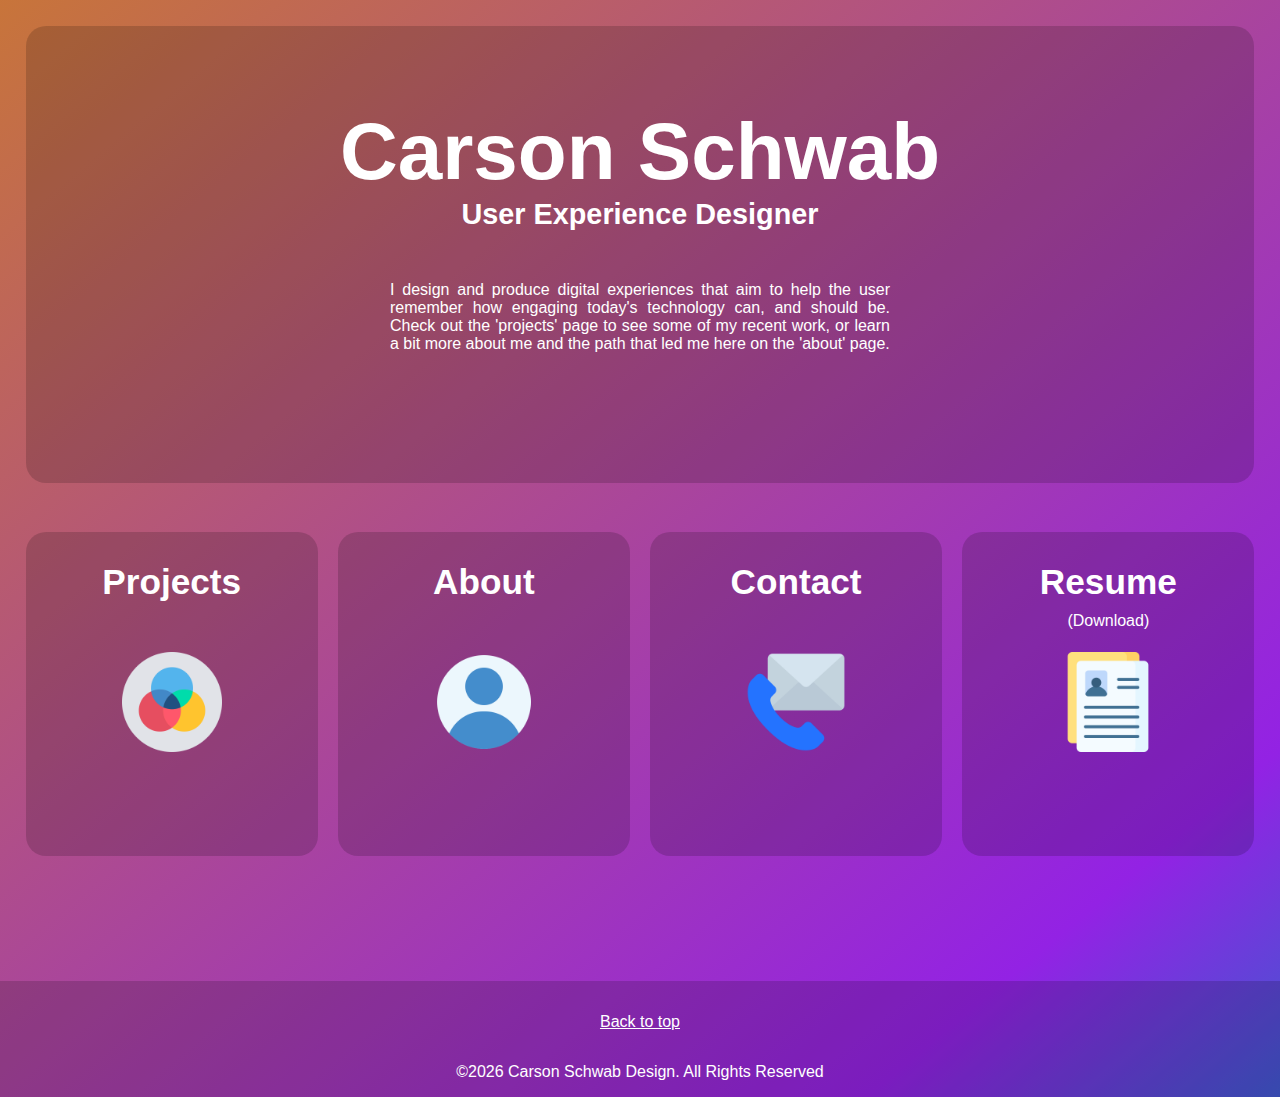
<file: index.html>
<!DOCTYPE html>
<html lang="en">
	
		<!-- Project:   Portfolio - v2.00
			ByAuthor:   Carson Schwab
			Descript:   New format UX porfolio
			VersNote:   Colorful version
			Overview:
						PLACEHOLDER
		-->
		
<head>
	<meta charset="utf-8" />
	<meta name="viewport" content="width=device-width, initial-scale=1.0">
	<title>Carson Schwab</title>
	<link rel="icon" href="assets/images/CS.svg">
	<link rel="stylesheet" href="assets/css/style.css">
</head>

<!-- WRAPPER -->
<body><div class="container">

<!-- MAIN CONTENT -->
<main>
	<div class="wideCard">
		
		<h1>Carson Schwab</h1>
		<h2>User Experience Designer</h2>
		<p>I design and produce digital experiences that aim to help the user remember how engaging today's technology can, and should be. Check out the 'projects' page to see some of my recent work, or learn a bit more about me and the path that led me here on the 'about' page.</p>
	</div>

	<div class="cardStack">
		<a class="card" href="projects.html">
			<div>
				<h2>Projects</h2>
				<img src="assets/icons/projects.png" alt="PLACEHOLDER">
			</div>
		</a>
	
		<a class="card" href="about.html">
			<div>
				<h2>About</h2>
				<img src="assets/icons/about.png" alt="PLACEHOLDER">
			</div>
		</a>
	
		<a class="card" href="contact.html">
			<div>
				<h2>Contact</h2>
				<img src="assets/icons/contact.png" alt="PLACEHOLDER">
			</div>
		</a>
	
		<a class="card" href="assets/docs/carson-schwab_ux-resume.pdf">
			<div>
				<h2>Resume</h2>
				<img src="assets/icons/resume.png" alt="PLACEHOLDER">
				<p class="resDownload">(Download)</p>
			</div>
		</a>
	</div>
</main>

<!-- FOOTER -->
<footer>
	<div>
        <a href="#top">Back to top</a>
	</div>
	
	<p>©<span id="thisYear"></span> Carson Schwab Design. All Rights Reserved</p>
	<script>document.getElementById('thisYear').innerHTML = new Date().getFullYear();</script>
</footer>

<!-- WRAPPER END -->
</div></body></html>
</file>
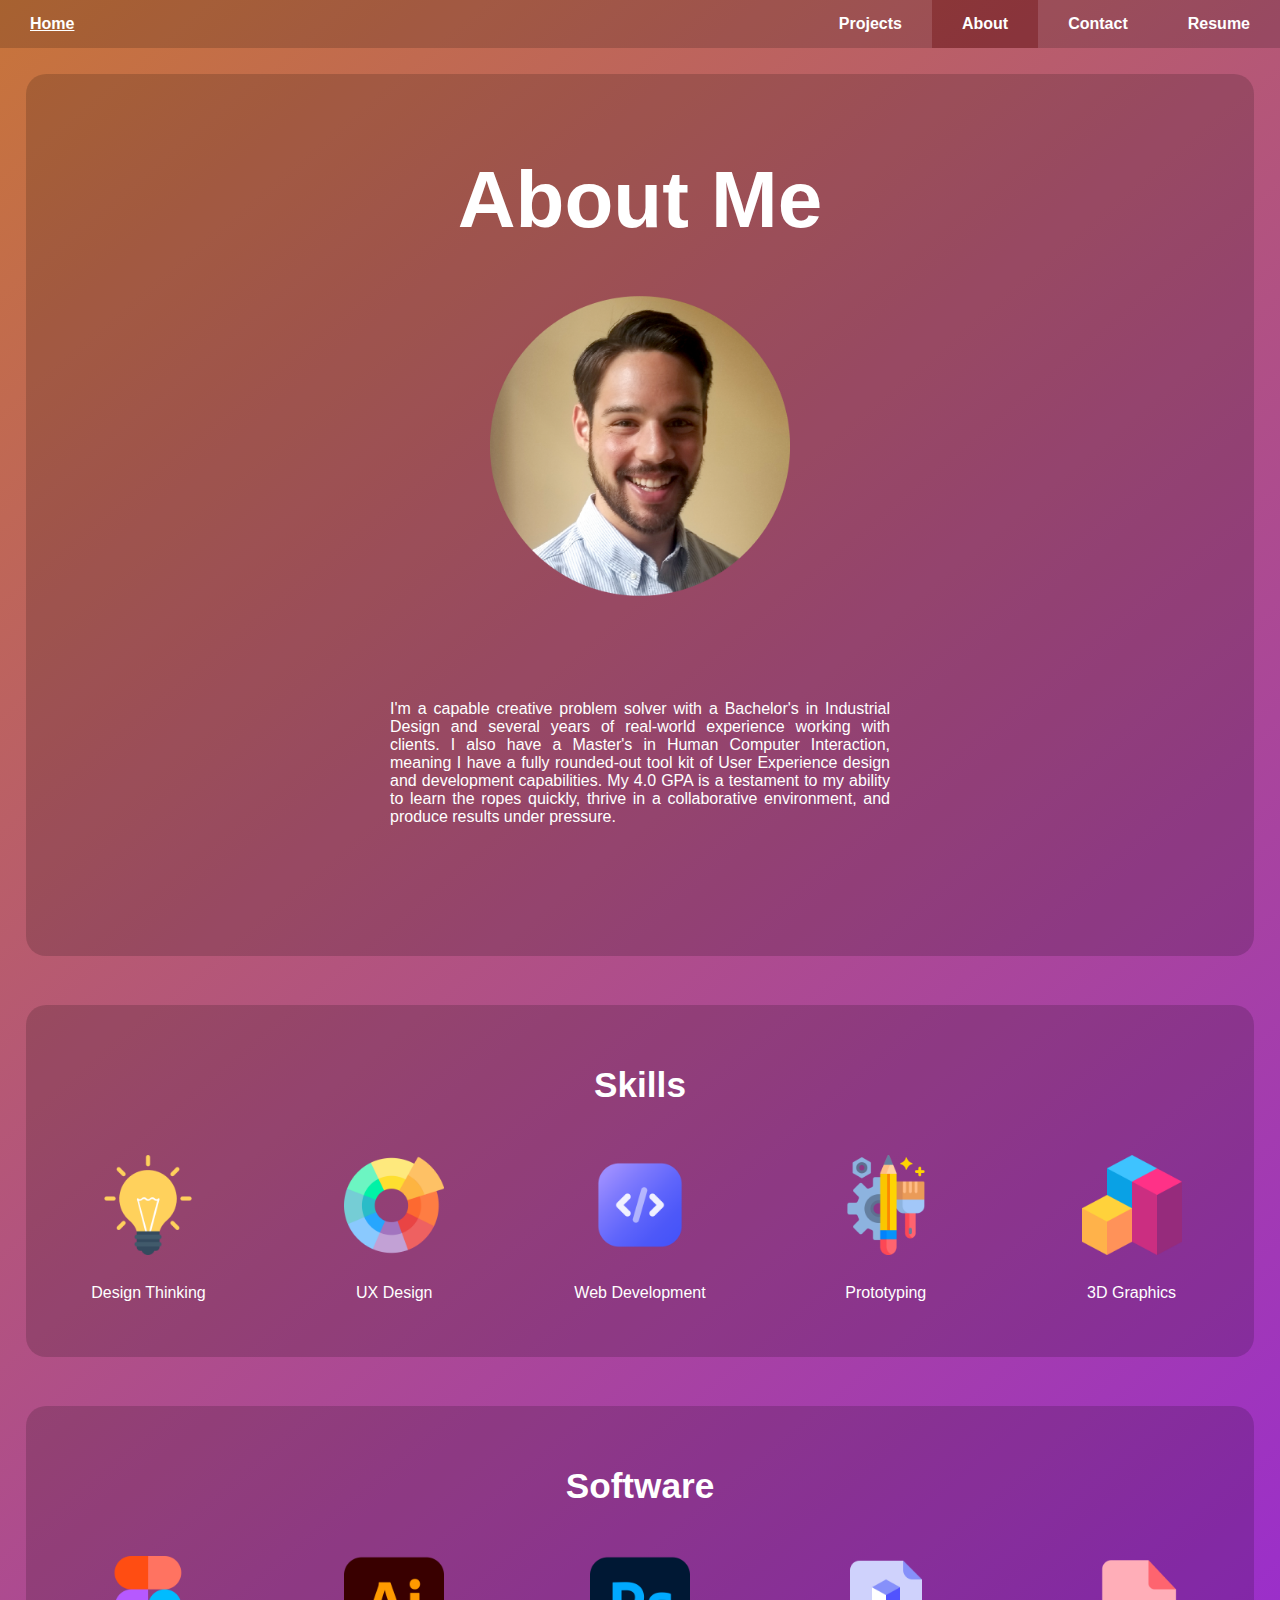
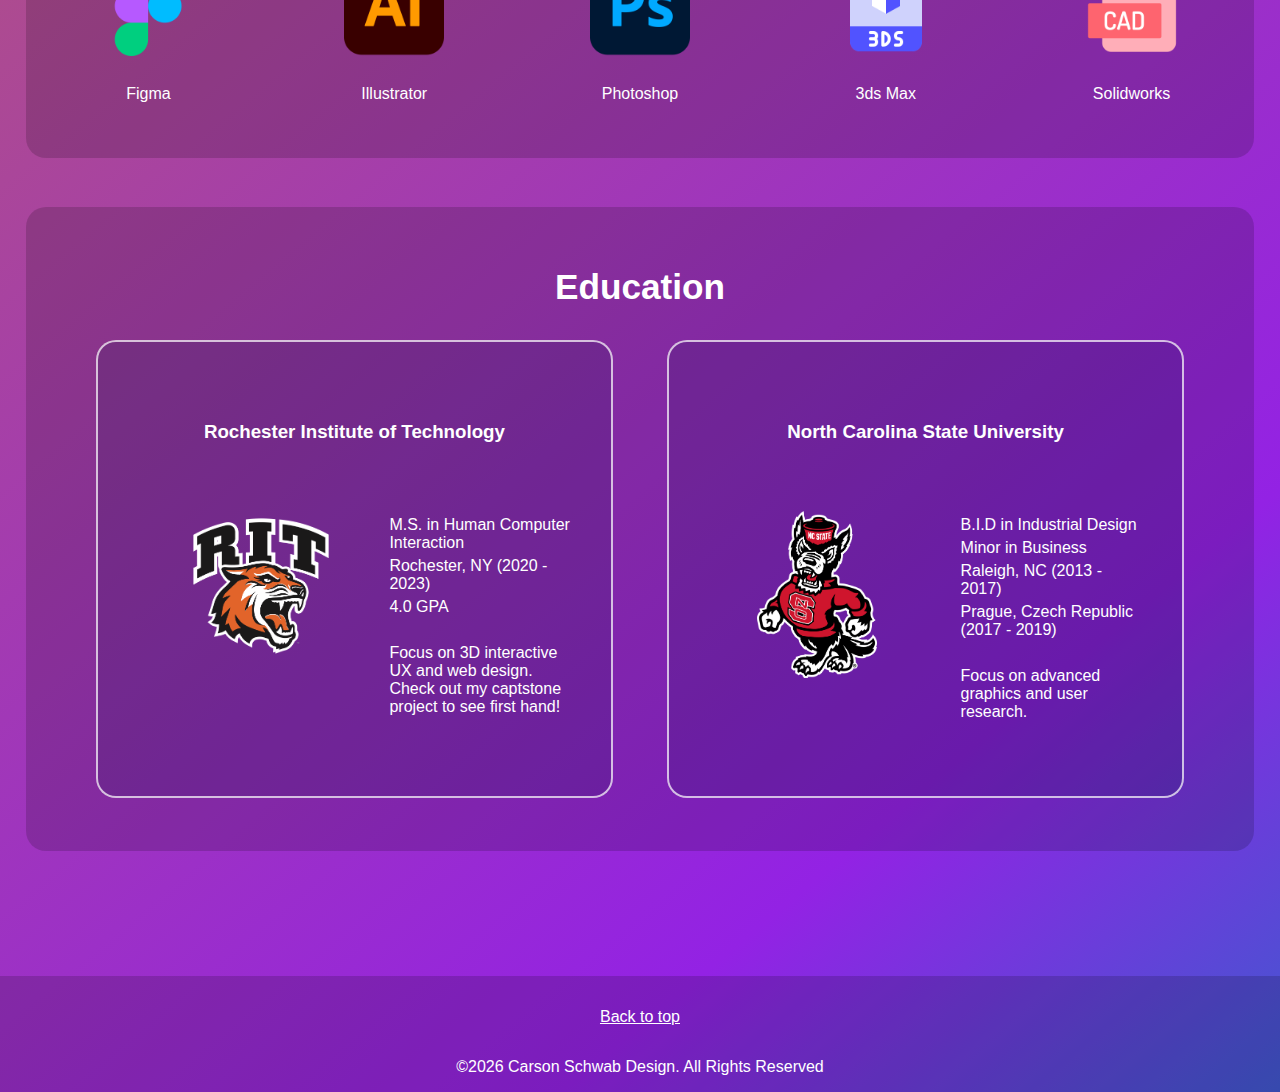
<file: about.html>
<!DOCTYPE html>
<html lang="en">
<head>
	<meta charset="utf-8" />
	<meta name="viewport" content="width=device-width, initial-scale=1.0">
	<title>About</title>
	<link rel="icon" href="assets/images/CS.svg">
	<link rel="stylesheet" href="assets/css/style.css">
</head>

<!-- WRAPPER -->
<body><div class="container">

<!-- NAVBAR -->
<nav>
    <ul>
        <li><a href="index.html">Home</a></li>
        <li class="spacer"><a></a></li>
        <li><a href="projects.html">Projects</a></li>
        <li><a class="active" href="about.html">About</a></li>
        <li><a href="contact.html">Contact</a></li>
        <li><a href="assets/docs/carson-schwab_ux-resume.pdf">Resume</a></li>        
    </ul>
</nav>

<!-- MAIN CONTENT -->
<main>
    <div class="wideCard">
        <h1>About Me</h1>
        <img src="assets/images/carson.png" alt="A very handsome headshot of Carson, according to his grandmother">
        <p>I'm a capable creative problem solver with a Bachelor's in Industrial Design and several years of real-world experience working with clients. I also have a Master's in Human Computer Interaction, meaning I have a fully rounded-out tool kit of User Experience design and development capabilities. My 4.0 GPA is a testament to my ability to learn the ropes quickly, thrive in a collaborative environment, and produce results under pressure.</p>
    </div>

    <div class="stripe">
        <h2>Skills</h2>
        <div class="stripeItems">
            <div class="card">
                <img class="fig" src="assets/icons/idea.png" alt="PLACEHOLDER">
                <p>Design Thinking</p>
            </div>
            <div class="card">
                <img class="fig" src="assets/icons/color.png" alt="PLACEHOLDER">
                <p>UX Design</p>
            </div>
            <div class="card">
                <img class="fig" src="assets/icons/code.png" alt="PLACEHOLDER">
                <p>Web Development</p>
            </div>
            <div class="card">
                <img class="fig" src="assets/icons/proto.png" alt="PLACEHOLDER">
                <p>Prototyping</p>
            </div>
            <div class="card">
                <img class="fig" src="assets/icons/3d.png" alt="PLACEHOLDER">
                <p>3D Graphics</p>
            </div>
        </div>
    </div>

    <div class="stripe">
        <h2>Software</h2>
        <div class="stripeItems">
            <div class="card">
                <img class="fig" src="assets/icons/figma.png" alt="PLACEHOLDER">
                <p>Figma</p>
            </div>
            <div class="card">
                <img class="fig" src="assets/icons/illustrator.png" alt="PLACEHOLDER">
                <p>Illustrator</p>
            </div>
            <div class="card">
                <img class="fig" src="assets/icons/photoshop.png" alt="PLACEHOLDER">
                <p>Photoshop</p>
            </div>
            <div class="card">
                <img class="fig" src="assets/icons/3ds.png" alt="PLACEHOLDER">
                <p>3ds Max</p>
            </div>
            <div class="card">
                <img class="fig" src="assets/icons/cad.png" alt="PLACEHOLDER">
                <p>Solidworks</p>
            </div>
        </div>
    </div>

    <div class="stripe">
        <h2>Education</h2>
        <div class="cardStack eduStripe">
            
            <div class="stripe subStripe">
                <h3>Rochester Institute of Technology</h3>
                <div class="stripeItems">
                    <div class="uni">
                        <img class="cat" src="assets/icons/rit.webp" alt="PLACEHOLDER">
                    </div>
                    <div class="uni">
                        <p>M.S. in Human Computer Interaction</p>
                        <p>Rochester, NY (2020 - 2023)</p>
                        <p>4.0 GPA</p>
                        <br>
                        <p>Focus on 3D interactive UX and&nbsp;web&nbsp;design. Check&nbsp;out&nbsp;my&nbsp;captstone project&nbsp;to&nbsp;see&nbsp;first&nbsp;hand!</p>
                    </div>
                </div>
            </div>
            
            <div class="stripe subStripe">
                <h3>North Carolina State University</h3>
                <div class="stripeItems">
                    <div class="uni">
                        <img src="assets/icons/ncsu.png" alt="PLACEHOLDER">
                    </div>
                    <div class="uni">
                        <p>B.I.D in Industrial Design</p>
                        <p>Minor in Business</p>
                        <p>Raleigh, NC (2013 - 2017)</p>
                        <p>Prague, Czech Republic (2017 - 2019)</p>
                        <br>
                        <p>Focus on advanced graphics and user research.</p>
                    </div>
                </div>
            </div>
            
        </div>
    </div>
</main>
    
<!-- FOOTER -->
<footer>
    <div>
        <a href="#top">Back to top</a>
    </div>
    
    <p>©<span id="thisYear"></span> Carson Schwab Design. All Rights Reserved</p>
    <script>document.getElementById('thisYear').innerHTML = new Date().getFullYear();</script>
</footer>

<!-- WRAPPER END -->
</div></body></html>
</file>
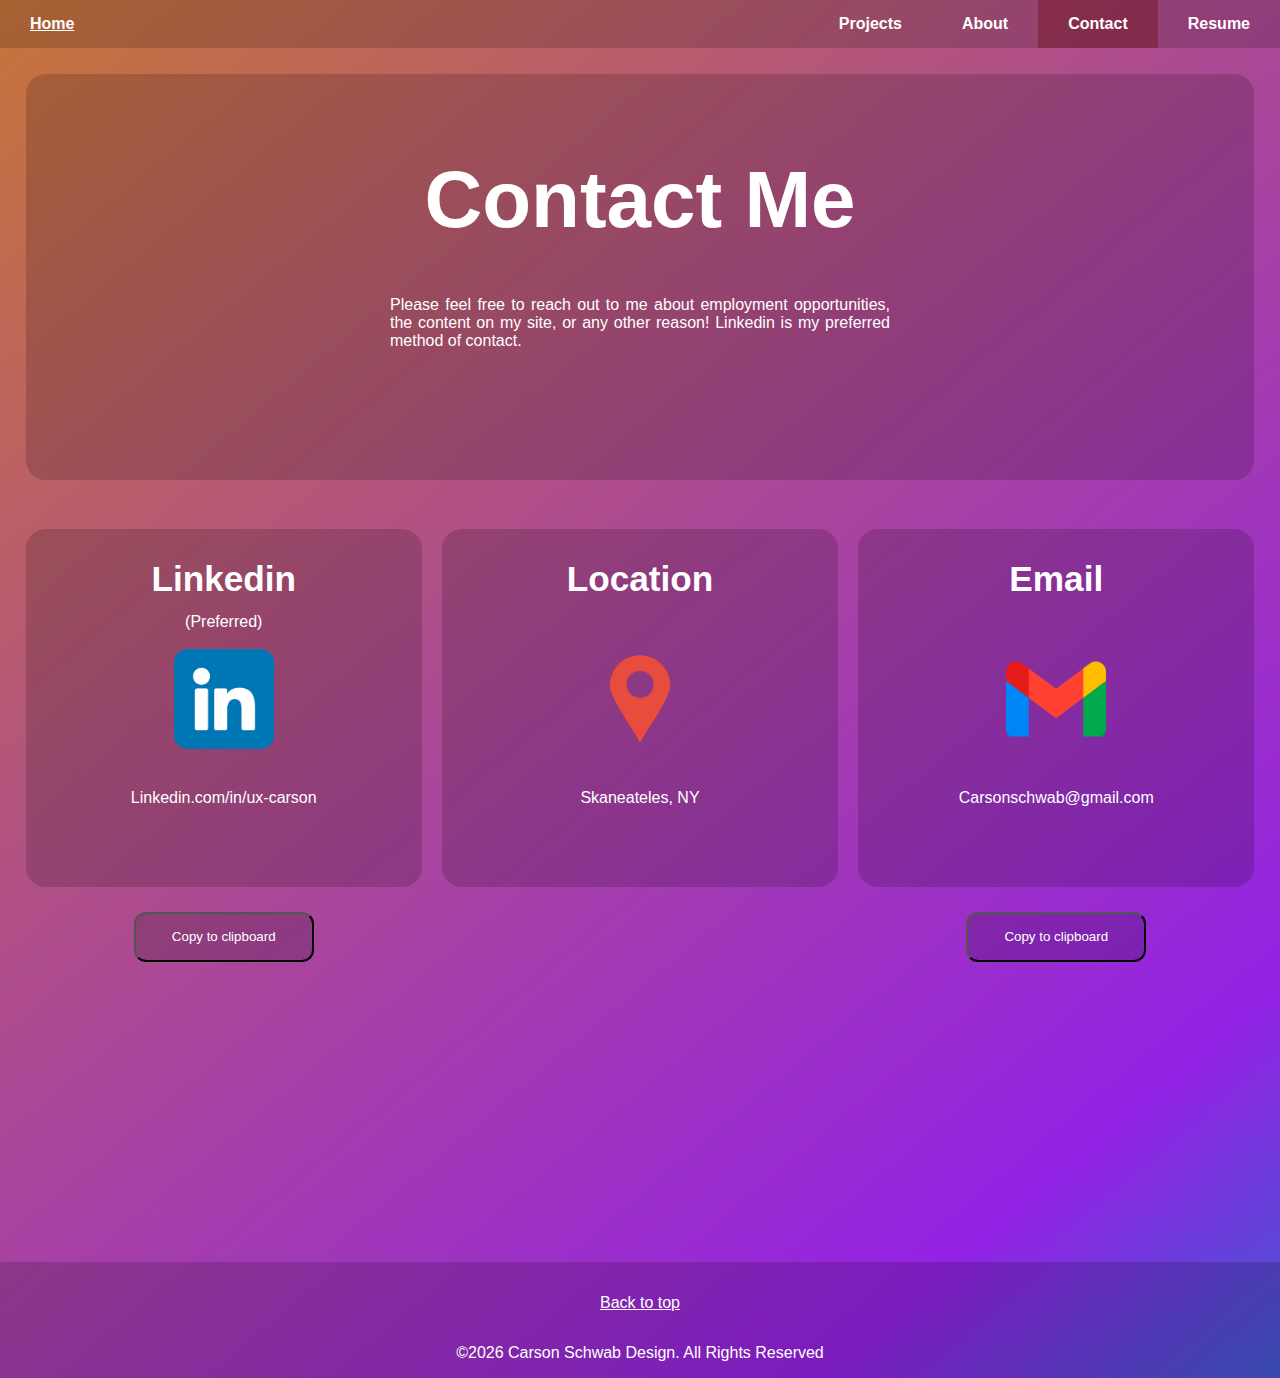
<file: contact.html>
<!DOCTYPE html>
<html lang="en">
<head>
	<meta charset="utf-8" />
	<meta name="viewport" content="width=device-width, initial-scale=1.0">
	<title>Contact Me</title>
	<link rel="icon" href="assets/images/CS.svg">
	<link rel="stylesheet" href="assets/css/style.css">  
</head>

<!-- WRAPPER -->
<body><div class="container">
    
<!-- NAVBAR -->
<nav>
    <ul>
        <li><a href="index.html">Home</a></li>
        <li class="spacer"><a></a></li>
        <li><a href="projects.html">Projects</a></li>
        <li><a href="about.html">About</a></li>
        <li><a class="active" href="contact.html">Contact</a></li>
        <li><a href="assets/docs/carson-schwab_ux-resume.pdf">Resume</a></li>        
    </ul>
</nav>
    
<!-- MAIN CONTENT -->
<main>
	<div class="wideCard">
		<h1>Contact Me</h1>
		<p>Please feel free to reach out to me about employment opportunities, the content on my site, or any other reason! Linkedin is my preferred method of contact.</p>
	</div>

	<div class="cardStack" class="shorter">
		<a class="card" href="https://www.linkedin.com/in/ux-carson">
            <h2>Linkedin</h2>
            <img src="assets/icons/linkedin.png" alt="descript">
			<p>Linkedin.com/in/ux-carson</p>
            <p class="preferred">(Preferred)</p>
		</a>
		
		<a class="card" href="https://maps.app.goo.gl/eftGFQ34hErMBePf6">
            <h2>Location</h2>
            <img src="assets/icons/location.png" alt="descript">
			<p>Skaneateles, NY</p>
		</a>
        
		<a class="card" href="mailto:carsonschwab@gmail.com">
            <h2>Email</h2>
            <img src="assets/icons/email.png" alt="descript">
			<p>Carsonschwab@gmail.com</p>
		</a>
	</div>
    
    <div class="copyButtons">
        <div>
            <button class="linkedin" class="btn" id="button1" onclick="linkedin()" onmouseover="colorChange1()" onmouseout="colorReturn1()">Copy to clipboard</button>
        </div>
        <div></div>
        <div>
            <button class="email" class="btn" id="button2" onclick="email()" onmouseover="colorChange2()" onmouseout="colorReturn2()">Copy to clipboard</button>
        </div>
    </div>
    
    <!-- <p>Click copy to clipboard</p> -->
    <input type="text" value="carsonschwab@gmail.com" id="email">
    <input type="text" value="https://www.linkedin.com/in/ux-carson" id="linkedin">
    
</main>
    
<!-- FOOTER -->
<footer>
    <div>
        <a href="#top">Back to top</a>
    </div>
    
    <p>©<span id="thisYear"></span> Carson Schwab Design. All Rights Reserved</p>
    <script>document.getElementById('thisYear').innerHTML = new Date().getFullYear();</script>
</footer>

<!-- SCRIPT FOR COPYING CONTACT INFO TO CLIPBOARD -->
<script>
function email() {
    var copyText = document.getElementById('email');
    copyText.select();
    copyText.setSelectionRange(0, 99999);
    document.execCommand("copy");
    alert("Copied: " + copyText.value);
}
function linkedin() {
    var copyText = document.getElementById('linkedin');
    copyText.select();
    copyText.setSelectionRange(0, 99999);
    document.execCommand("copy");
    alert("Copied: " + copyText.value);
}

function colorChange1(){
    var btn = document.getElementById("button1");
    // btn.style.backgroundColor = "blue";
    btn.style.color = "black";
    btn.style.backgroundColor = "#b2e7fb";
    
}
function colorReturn1(){
    var btn = document.getElementById("button1");
    // btn.style.backgroundColor = "blue";
    btn.style.color = "white";
    btn.style.backgroundColor = "#00000029";
    
}

function colorChange2(){
    var btn = document.getElementById("button2");
    // btn.style.backgroundColor = "blue";
    btn.style.color = "black";
    btn.style.backgroundColor = "#b2e7fb";
    
}
function colorReturn2(){
    var btn = document.getElementById("button2");
    // btn.style.backgroundColor = "blue";
    btn.style.color = "white";
    btn.style.backgroundColor = "#00000029";
    
}
</script>

<!-- WRAPPER END -->
</div></body></html>
</file>
<file: assets/css/style.css>
/* --- DOCUMENT --- */

*{
    font-family:Helvetica, Arial, sans-serif;
    color:white;
}

body{
    margin: 0;
    padding: 0;
    font-size: 100%;
    background-color:#e6e9eb;
    background-color:#4158D0;
    background-image: linear-gradient(-40deg, #4158D0 0%, rgb(147, 34, 228) 16%, rgba(244, 126, 9, 0.754)100%);
    background-size: 100% auto;
}

/* --- WRAPPER --- */

.container{
    position: relative;
    min-height: 100vh;
    text-align: left;
}

main{
    padding-bottom: 12em;
    padding: 2% 2% 12em;
}

/* --- FOOTER --- */

footer{
    position: absolute;
    bottom: 0;
    width: 100%;
    /* height: 7em; */
    margin-top: 5em;
    background-color: rgba(0, 0, 0, 0.161);
    text-align: center;
}

footer div{
    margin: 2em 0;
}

footer p{
    margin: 1em 0;
}

/* --- NAVBAR --- */

nav {
    background-color: rgba(0, 0, 0, 0.161);
    margin:0;
    padding:0;
    width: 100%;
    font-weight: bold;
}

ul{
    display:flex;
    width: 100%;
    list-style-type: none;
    margin: 0;
    padding: 0;
}

nav li{
    text-align: center;
}

li a{
    display: block;
    padding:15px 30px;
}

.spacer{
    flex-grow: 10;
    flex-shrink: 10;
}

/* --- LINKS --- */

a:link{
    color: white;
    text-decoration: none;
}
a:visited{
    color: white;
    text-decoration: none;
}
a:hover{
    background-color:rgba(65, 12, 190, 0.403);
}

a.active{
    color:rgb(255, 255, 255);
    background-color:#65000053;
}

footer a:link, footer a:visited{
    text-decoration: underline;
}

nav a:hover, footer a:hover{
    color:white;
    border:none;
    text-decoration: underline;
    background-color: initial;
}

.card:hover h2{
    text-decoration: underline;
    color: white;
}

/* --- COMPONENTS --- */

.cardStack, .stripeItems, .overview{
    display: flex;
}

.cardStack, .stripe{
    margin: 4% auto;
}

.wideCard, .card, .stripe{
    border-radius: 20px;
    background-color: rgba(0, 0, 0, 0.161);
}

.card{
    padding: 30px 10px;
}

.stripe{
    padding: 60px 10px 20px;
}

.subStripe{
    margin: 3% auto;
}

.cardStack, .stripeItems{
    gap: 20px;
}

.eduStripe{
    margin: 0 5%;
    gap: 5%;
}

.stripeItems{
    justify-content: center;
}

h1, h2, h3{
    text-align: center;
}

h1, h2{
    margin: 0 auto;
}

h1 {
    font-size: 5em;
}

h2 {
    font-size: 2.2em;
}

.wideCard{
    padding: 80px 20px 80px;
}

.wideCard h2{
    font-size: 1.8em;
}

.wideCard p {
    text-align: justify;
    width: 50%;
    max-width: 500px;
    margin: 50px auto;
}

.wideCard img{
    position: relative;
    width: 300px;
    left: calc(50% - 300px/2);
    margin: 50px auto;
}

.card, .stripe{
    flex-basis: 100%;
}

.stripeItems p, .stripeItems img{
    text-align: left;
    margin: 5px 5px;
}

.card p{
    text-align: center;
}

.card img{
    position: relative;
    width: 100px;
    left: calc(50% - 100px/2);
    margin: 50px auto 20px;
}

img.fig{
    margin-top: 20px;
}

.uni img{
    width: 120px;
    margin:0 calc(40% - 60px) 0 calc(60% - 60px);
}

.uni .cat{
    width: 150px;
}

.uni{
    width: 100%;
    margin: 50px 20px;
    flex-basis: 100%;
}

/* --- CONTACT --- */

.resDownload{
    position: relative;
    bottom: 180px;
}

.preferred{
    position: relative;
    top: -210px;
}

input{
    position:absolute;
    top: -5000px;
    overflow: hidden;
    height: 0;
    width: 0;
    margin: 0;
    padding: 0;
    
}

.copyButtons{
    display: flex;
    gap: 20px;
    position: relative;
    top: -14em;
    padding-top: 200px;
}

.copyButtons div{
    flex-basis: 100%;
}

.copyButtons button{
    margin-left: calc(50% - 90px);
}

button{
    color: rgb(255, 255, 255);
    background-color: #00000029;
    height: 50px;
    width: 180px;
    border-radius: 12px;
}

.shorter{
    margin: 0;
    padding: 0;
}

.cardStack .stripe, .stripeItems .card{
    background-color: transparent;
}

.cardStack .stripe{
    border-width: 2px;
    border-color: rgba(255, 255, 255, 0.714);
    border-style: solid;
    background-color: hsla(228, 86%, 14%, 0.153);
}

/* --- PROJECT SELECT --- */

.overview{
    display: flex;
    width: 100%;
    margin: 300px auto;
    justify-content: center;
    gap: 100px;
}

.quickView{
    margin: auto 10px;
}

.quickView video, .quickView img{
    width: 1000px;
    max-width: 60vw;
}

.quickInfo {
    flex-basis: 25%;
    margin: auto 10px;
}

.quickInfo h2{
    text-align: left;
}

.mini img{
    width: 30px;
    margin: auto 0;
}

.mini{
    flex-basis: 0;
    margin: auto 0;
}

.short{
    margin:10px auto;
    
}

.banner{
    margin: 50px 0;
}

.projectButtons{
    display: flex;
    gap: 20px;
    margin: 50px 0;
}

/* --- DEMO --- */

.demo{
    width: 100%;
    height: 90vh;
    border: none;
}

/* --- PROJECT PAGES --- */

.page.overview{
    margin: 10px auto;
}

.projectContent{
    margin: 100px auto;
}

.projectContent h2{
    margin-top: 100px;
}

.list{
    display: flex;
    width: 100%;
    justify-content: center;
    margin-bottom: 50px;
}

.process p{
    width: 50%;
    margin: 20px auto 50px;
}

.threeStack{
    display: flex;
    gap: 50px;
}

.researchText, .affinity, .personas{
    flex-basis: 100%;
    width: 100%;
}

.researchText p{
    width: 100%;
}

.projectContent iframe{
    width: 100%;
    height: 500px;
}

.twoSquare{
    display: flex;
}

.fourSquare img{
    width: 50%;
}

.square{
    width: 100%;
}

.squareSpace{
    gap: 50px;
}

#model{
    height: 100%;
    width: 100%;
}

.whiteSpace{
    height: 764px;
    padding-top: 100px;
    background-color: white;
}

#model{
    width: 100%;
}

.centerSquare{
    gap: 50px;
    justify-content: center;
}

.centerSquare img{
    width: 800px;
}

.slides{
    display: flex;
    flex-direction: column;
    margin-top: 200px;
}

.slideImg{
    margin: 20px auto;
}
.slideImg img{
    max-width: 100%;
}

@media  screen and (max-width:500px) {
    
    h1{
        font-size: 3em;
        margin: 50px auto;
    }
    
    h2{
        font-size: 2em;
    }
    
    .wideCard{
        padding: 10px;
        margin-top: 20px;
    }
    
    .wideCard p{
        width: 90%;
    }
    
    .wideCard img{
        margin: 0;
    }
    
    .cardStack{
        flex-direction: column;
    }
    
    .overview{
        gap: 20px;
        margin: 100px auto;
        flex-direction: column-reverse;
    }
    
    .quickView video, .quickView img{
        max-width: 100%;
    }
    
    .quickInfo h2{
        text-align: center;
    }
    
    .spacer{
        display: none;
    }
    
    ul{
        flex-wrap: wrap;
        justify-content: space-evenly;
    }
    
    li a{
        padding: 10px 5px;
    }
    
    .stripeItems{
        flex-direction: column;
    }
    
    .stripe{
        margin-top: 50px;
    }
    
    .eduStripe{
        margin: 0;
    }
    
    .uni{
        margin: 0;
    }
    
    .uni img{
        display: block;
        margin: 0 auto;
    }
    
    .subStripe{
        padding-top: 10px;
    }
    
    .copyButtons{
        display: none;
    }
    
    .uni.short p{
        width: 60%;
        text-align: center;
        margin: 0 auto;
    }
    
    .uni.mini img{
        margin-top: 20px;
    }
    
    .stripeItems{
        gap: 10px;
    }
    
    .single{
        width: 100%;
        display: block;
        margin: 0 auto;
    }
    
    .process p{
        width: 90%;
    }
    
    .twoSquare{
        flex-direction: column;
    }
    
    video{
        width: 100%;
    }
    
    .modelBox{
        display: none;
    }
    
    .centerSquare img{
        width: 100%;
    }
    
    .threeStack{
        flex-direction: column;
    }
    
    .twoSquare img{
        width: 100%;
        margin-bottom: 10px;
    }
    
    .slides{
        margin-top: 50px;
    }
    
    .slideImg{
        margin: 5px auto;
    }
    
    .slideImg img{
        max-width: 100%;
    }
}
</file>
